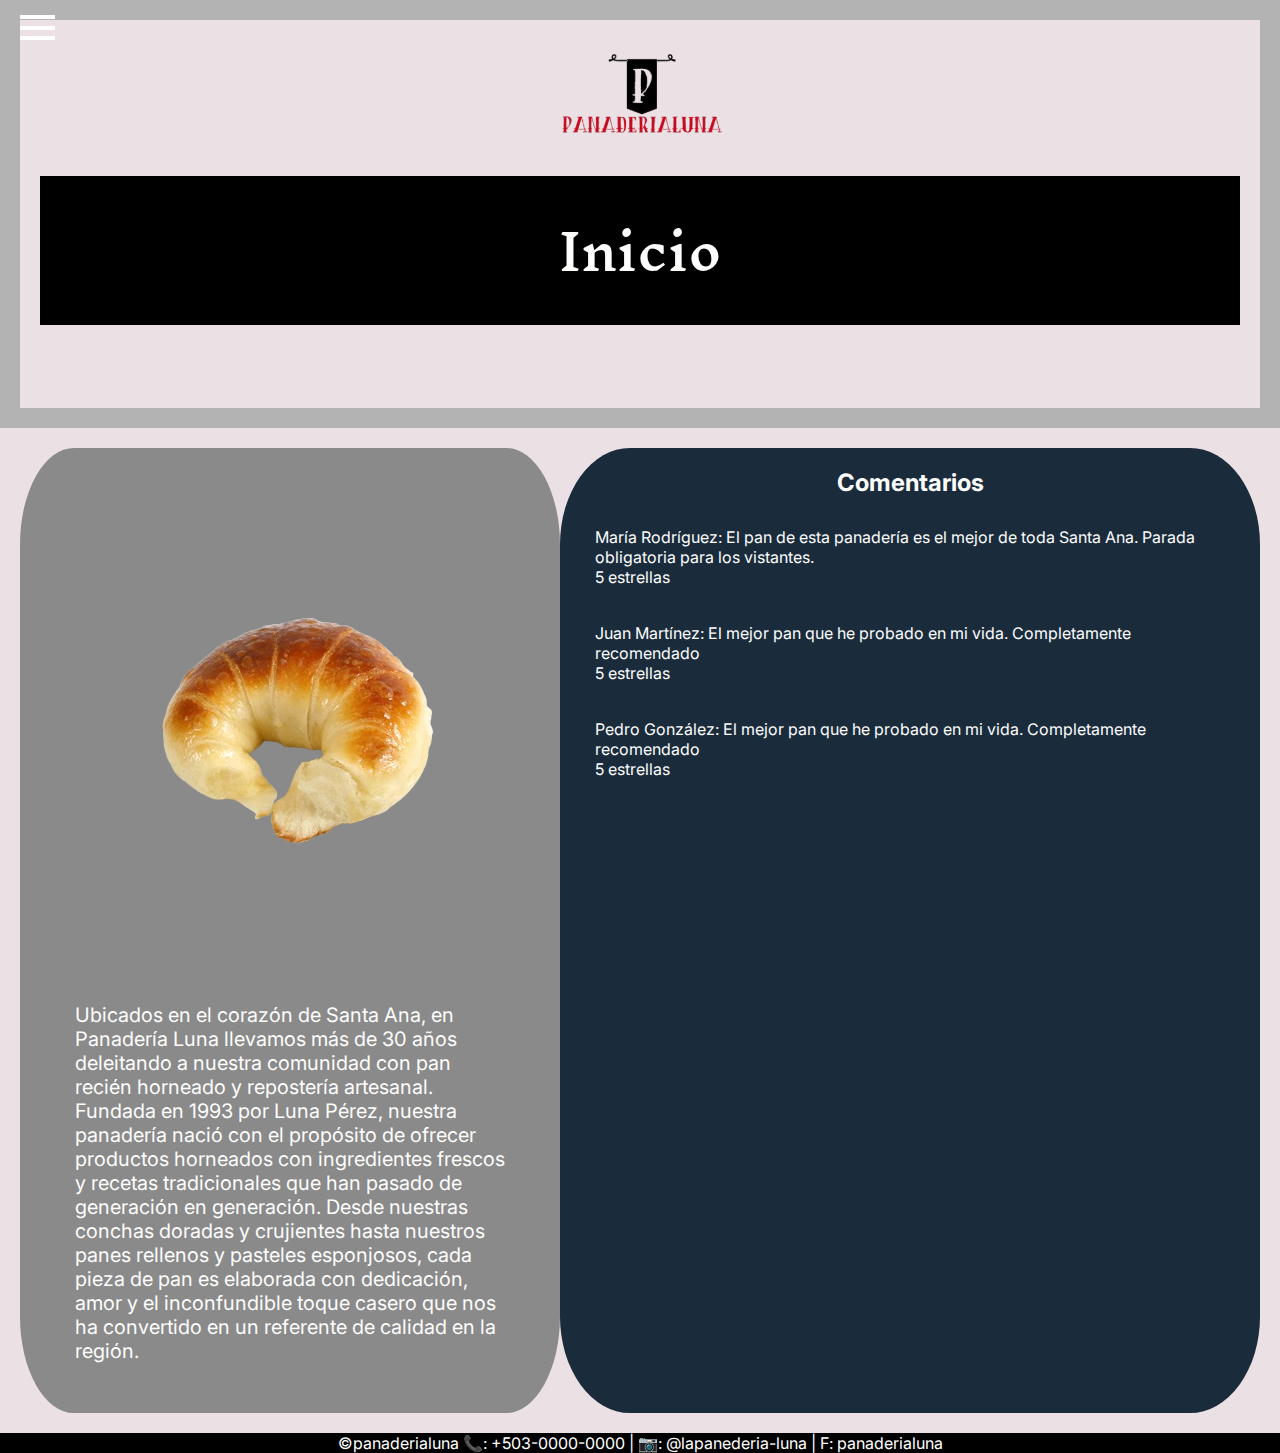
<file: index.html>
<!DOCTYPE html>
<html lang="en">
<head>
    <meta charset="UTF-8">
    <meta name="viewport" content="width=device-width, initial-scale=1.0">
    <title>Panadería Luna | Inicio</title>
    <link rel="stylesheet" href="css/style.css">
    <link rel="shortcut icon" href="img/logo.png" type="image/x-icon">
</head>
<header>
  <div class="main-content">
    <img src="img/logopanaderíaluna.png" alt="Logo Panadería Luna">
    <h1>Inicio</h1>
    <p></p>
  </div>
</header>
<body>
    <input type="checkbox" id="menu-toggle">

    <!-- Boton de menu hamburguesa -->
    <label for="menu-toggle" class="menu-btn">
      <div></div>
      <div></div>
      <div></div>
    </label> 
    <!-- Barra lateral -->
    <div class="sidebar">
      <div class="logo">
              </div>
      <a href="#">Inicio</a>
      <a href="pag/about.html">Sobre nosotros</a>
      <a href="pag/pedidos.html">Pedidos</a>
      <a href="pag/contactos.html">Contacto</a>
    </div>
    <div>
        <div class="contenido">
          <div class="contenido2">
            <img src="img/croissant.png" alt="Croissant">
            <p>Ubicados en el corazón de Santa Ana, en Panadería Luna llevamos más de 30 años deleitando a nuestra comunidad con pan recién horneado y repostería artesanal. Fundada en 1993 por Luna Pérez, nuestra panadería nació con el propósito de ofrecer productos horneados con ingredientes frescos y recetas tradicionales que han pasado de generación en generación.
            Desde nuestras conchas doradas y crujientes hasta nuestros panes rellenos y pasteles esponjosos, cada pieza de pan es elaborada con dedicación, amor y el inconfundible toque casero que nos ha convertido en un referente de calidad en la región.</p>
          </div>
          <div class="contenido3">
            <h2>Comentarios</h2>
            <p>María Rodríguez: El pan de esta panadería es el mejor de toda Santa Ana. Parada obligatoria para los vistantes.<br>5 estrellas</p>
            <p>Juan Martínez: El mejor pan que he probado en mi vida. Completamente recomendado<br>5 estrellas</p>
            <p>Pedro González: El mejor pan que he probado en mi vida. Completamente recomendado<br>5 estrellas</p>
          </div>
        </div>
      <div>
          <footer class="footer">
            ©panaderialuna 📞: +503-0000-0000 | 📷: @lapanederia-luna | F: panaderialuna
          </footer>
        </div>
  </div>
</body>
</html>
</file>
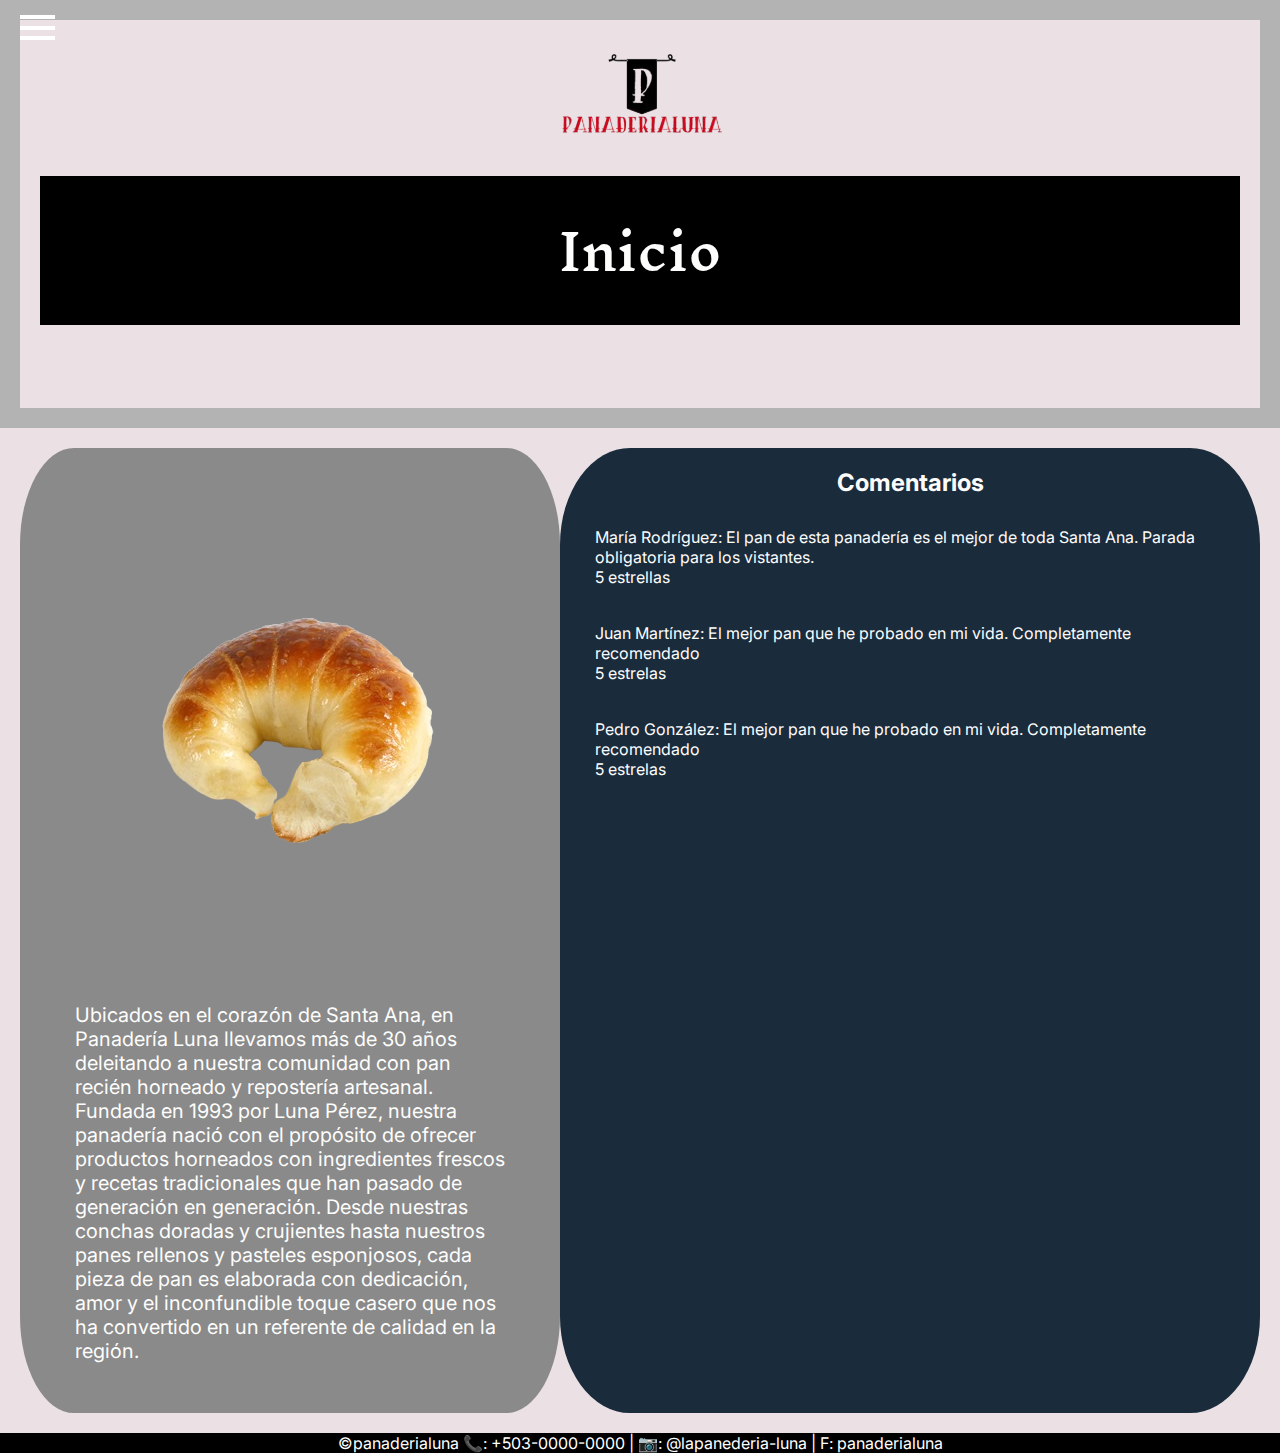
<file: pag/index.html>
<!DOCTYPE html>
<html lang="en">
<head>
    <meta charset="UTF-8">
    <meta name="viewport" content="width=device-width, initial-scale=1.0">
    <title>Panadería Luna | Inicio</title>
    <link rel="stylesheet" href="../css/style.css">
    <link rel="shortcut icon" href="../img/logo.png" type="image/x-icon">
</head>
<header>
  <div class="main-content">
    <img src="../img/logopanaderíaluna.png" alt="">
    <h1>Inicio</h1>
    <p></p>
  </div>
</header>
<body>
    <input type="checkbox" id="menu-toggle">

    <!-- Boton de menu hamburguesa -->
    <label for="menu-toggle" class="menu-btn">
      <div></div>
      <div></div>
      <div></div>
    </label> 
    <!-- Barra lateral -->
    <div class="sidebar">
      <div class="logo">
              </div>
      <a href="#">Inicio</a>
      <a href="about.html">Sobre nosotros</a>
      <a href="pedidos.html">Pedidos</a>
      <a href="contactos.html">Contacto</a>
    </div>
    <div>
        <div class="contenido">
          <div class="contenido2">
            <img src="../img/croissant.png" alt="">
            <p>Ubicados en el corazón de Santa Ana, en Panadería Luna llevamos más de 30 años deleitando a nuestra comunidad con pan recién horneado y repostería artesanal. Fundada en 1993 por Luna Pérez, nuestra panadería nació con el propósito de ofrecer productos horneados con ingredientes frescos y recetas tradicionales que han pasado de generación en generación.
            Desde nuestras conchas doradas y crujientes hasta nuestros panes rellenos y pasteles esponjosos, cada pieza de pan es elaborada con dedicación, amor y el inconfundible toque casero que nos ha convertido en un referente de calidad en la región.</p>
          </div>
          <div class="contenido3">
            <h2>Comentarios</h2>
            <p>María Rodríguez: El pan de esta panadería es el mejor de toda Santa Ana. Parada obligatoria para los vistantes.<br>5 estrellas</p>
            <p>Juan Martínez: El mejor pan que he probado en mi vida. Completamente recomendado<br>5 estrelas</p>
            <p>Pedro González: El mejor pan que he probado en mi vida. Completamente recomendado<br>5 estrelas</p>
          </div>
        </div>
      <div>
          <footer class="footer">
            ©panaderialuna 📞: +503-0000-0000 | 📷: @lapanederia-luna | F: panaderialuna
          </footer>
        </div>
  </div>
</body>
</html>
</file>
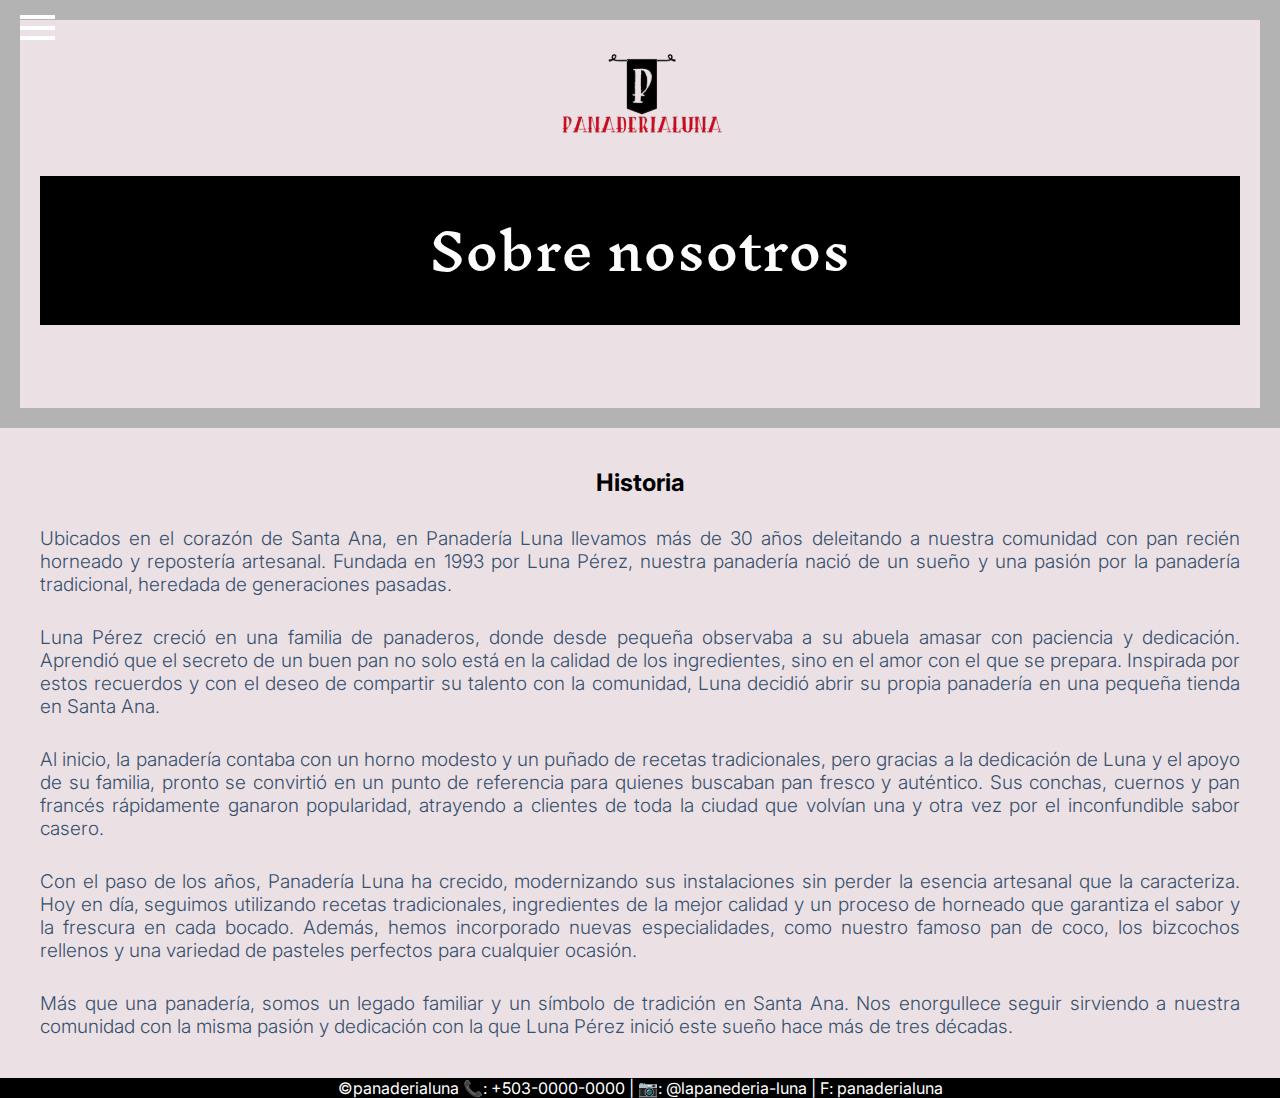
<file: pag/about.html>
<!DOCTYPE html>
<html lang="en">
<head>
    <meta charset="UTF-8">
    <meta name="viewport" content="width=device-width, initial-scale=1.0">
    <title>Panadería Luna | Sobre Nosotros</title>
    <link rel="stylesheet" href="../css/style.css">
    <link rel="shortcut icon" href="../img/logo.png" type="image/x-icon">
</head>
<header>
  <div class="main-content">
    <img src="../img/logopanaderíaluna.png" alt="">
    <h1>Sobre nosotros</h1>
    <p></p>
  </div>
</header>
<body>
    <input type="checkbox" id="menu-toggle">

    <!-- Boton de menu hamburguesa -->
    <label for="menu-toggle" class="menu-btn">
      <div></div>
      <div></div>
      <div></div>
    </label>
  
    <!-- Barra lateral -->
    <div class="sidebar">
      <div class="logo">
        <img src="../img/logopanaderíaluna.png" alt="">
      </div>
      <a href="index.html">Inicio</a>
      <a href="#">Sobre nosotros</a>
      <a href="pedidos.html">Pedidos</a>
      <a href="contactos.html">Contacto</a>
    </div>
    <div class="main-content">
        <h2>Historia</h2>
        <p>Ubicados en el corazón de Santa Ana, en Panadería Luna llevamos más de 30 años deleitando a nuestra comunidad con pan recién horneado y repostería artesanal. Fundada en 1993 por Luna Pérez, nuestra panadería nació de un sueño y una pasión por la panadería tradicional, heredada de generaciones pasadas.</p>
        <p>Luna Pérez creció en una familia de panaderos, donde desde pequeña observaba a su abuela amasar con paciencia y dedicación. Aprendió que el secreto de un buen pan no solo está en la calidad de los ingredientes, sino en el amor con el que se prepara. Inspirada por estos recuerdos y con el deseo de compartir su talento con la comunidad, Luna decidió abrir su propia panadería en una pequeña tienda en Santa Ana.</p>
        <p>Al inicio, la panadería contaba con un horno modesto y un puñado de recetas tradicionales, pero gracias a la dedicación de Luna y el apoyo de su familia, pronto se convirtió en un punto de referencia para quienes buscaban pan fresco y auténtico. Sus conchas, cuernos y pan francés rápidamente ganaron popularidad, atrayendo a clientes de toda la ciudad que volvían una y otra vez por el inconfundible sabor casero.</p>
        <p>Con el paso de los años, Panadería Luna ha crecido, modernizando sus instalaciones sin perder la esencia artesanal que la caracteriza. Hoy en día, seguimos utilizando recetas tradicionales, ingredientes de la mejor calidad y un proceso de horneado que garantiza el sabor y la frescura en cada bocado. Además, hemos incorporado nuevas especialidades, como nuestro famoso pan de coco, los bizcochos rellenos y una variedad de pasteles perfectos para cualquier ocasión.</p>
        <p>Más que una panadería, somos un legado familiar y un símbolo de tradición en Santa Ana. Nos enorgullece seguir sirviendo a nuestra comunidad con la misma pasión y dedicación con la que Luna Pérez inició este sueño hace más de tres décadas.</p>  
    </div>
    <div>
            
        <div>
            <footer class="footer">
              ©panaderialuna 📞: +503-0000-0000 | 📷: @lapanederia-luna | F: panaderialuna
            </footer>
          </div>
    </div>
</body>
</html>
</file>
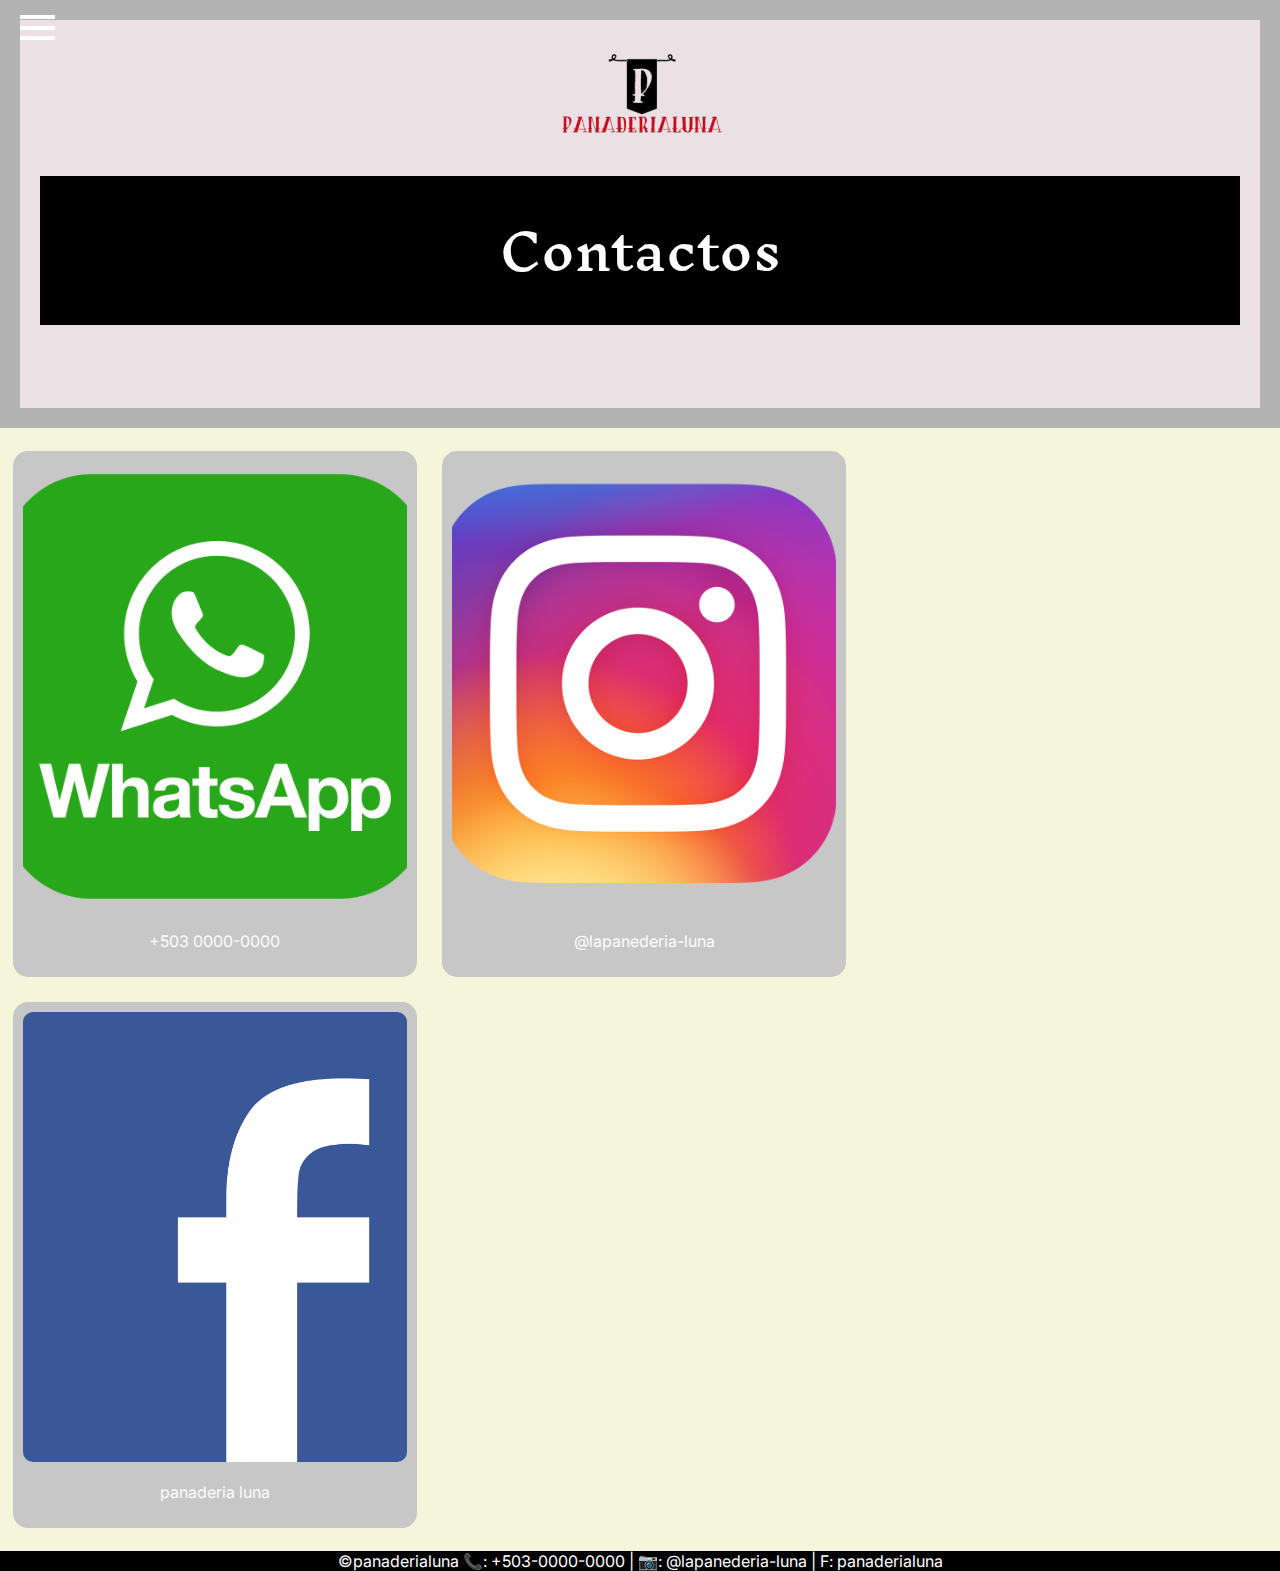
<file: pag/contactos.html>
<!DOCTYPE html>
<html lang="en">
<head>
    <meta charset="UTF-8">
    <meta name="viewport" content="width=device-width, initial-scale=1.0">
    <title>Panadería Luna | Contacto</title>
    <link rel="stylesheet" href="../css/style.css">
    <link rel="shortcut icon" href="../img/logo.png" type="image/x-icon">
</head>
<header>
        <!-- Contenido principal -->
        <div class="main-content">
          <img src="../img/logopanaderíaluna.png" alt="">
            <h1>Contactos</h1>
            <p></p>
          </div>
      
</header>
<body>
    
  <!-- Checbox que controla el menu -->
  <input type="checkbox" id="menu-toggle">

  <!-- Boton de menu hamburguesa -->
  <label for="menu-toggle" class="menu-btn">
    <div></div>
    <div></div>
    <div></div>
  </label>

  <!-- Barra lateral -->
  <div class="sidebar">
    <div class="logo">
      <img src="../img/logopanaderíaluna.png" alt="">
    </div>
    <a href="index.html">Inicio</a>
    <a href="about.html">Sobre nosotros</a>
    <a href="pedidos.html">Pedidos</a>
    <a href="#">Contacto</a>
  </div>

    <div class="row">
        <div class="card2">
          <img src="../img/pngegg.png" alt="Cúrcuma">
          <p>+503 0000-0000</p>

        </div>
        <div class="card2">
            <img src="../img/pngegg (2).png" alt="Cúrcuma">
            <p>@lapanederia-luna</p>
        </div>
        <div class="card2">
            <img src="../img/pngegg (1).png" alt="Cúrcuma">
            <p>panaderia luna</p>
        </div>
    </div>
<div>
            
    <div>
        <footer class="footer">
          ©panaderialuna 📞: +503-0000-0000 | 📷: @lapanederia-luna | F: panaderialuna
        </footer>
      </div>
</div>
</body>
</html>
</file>
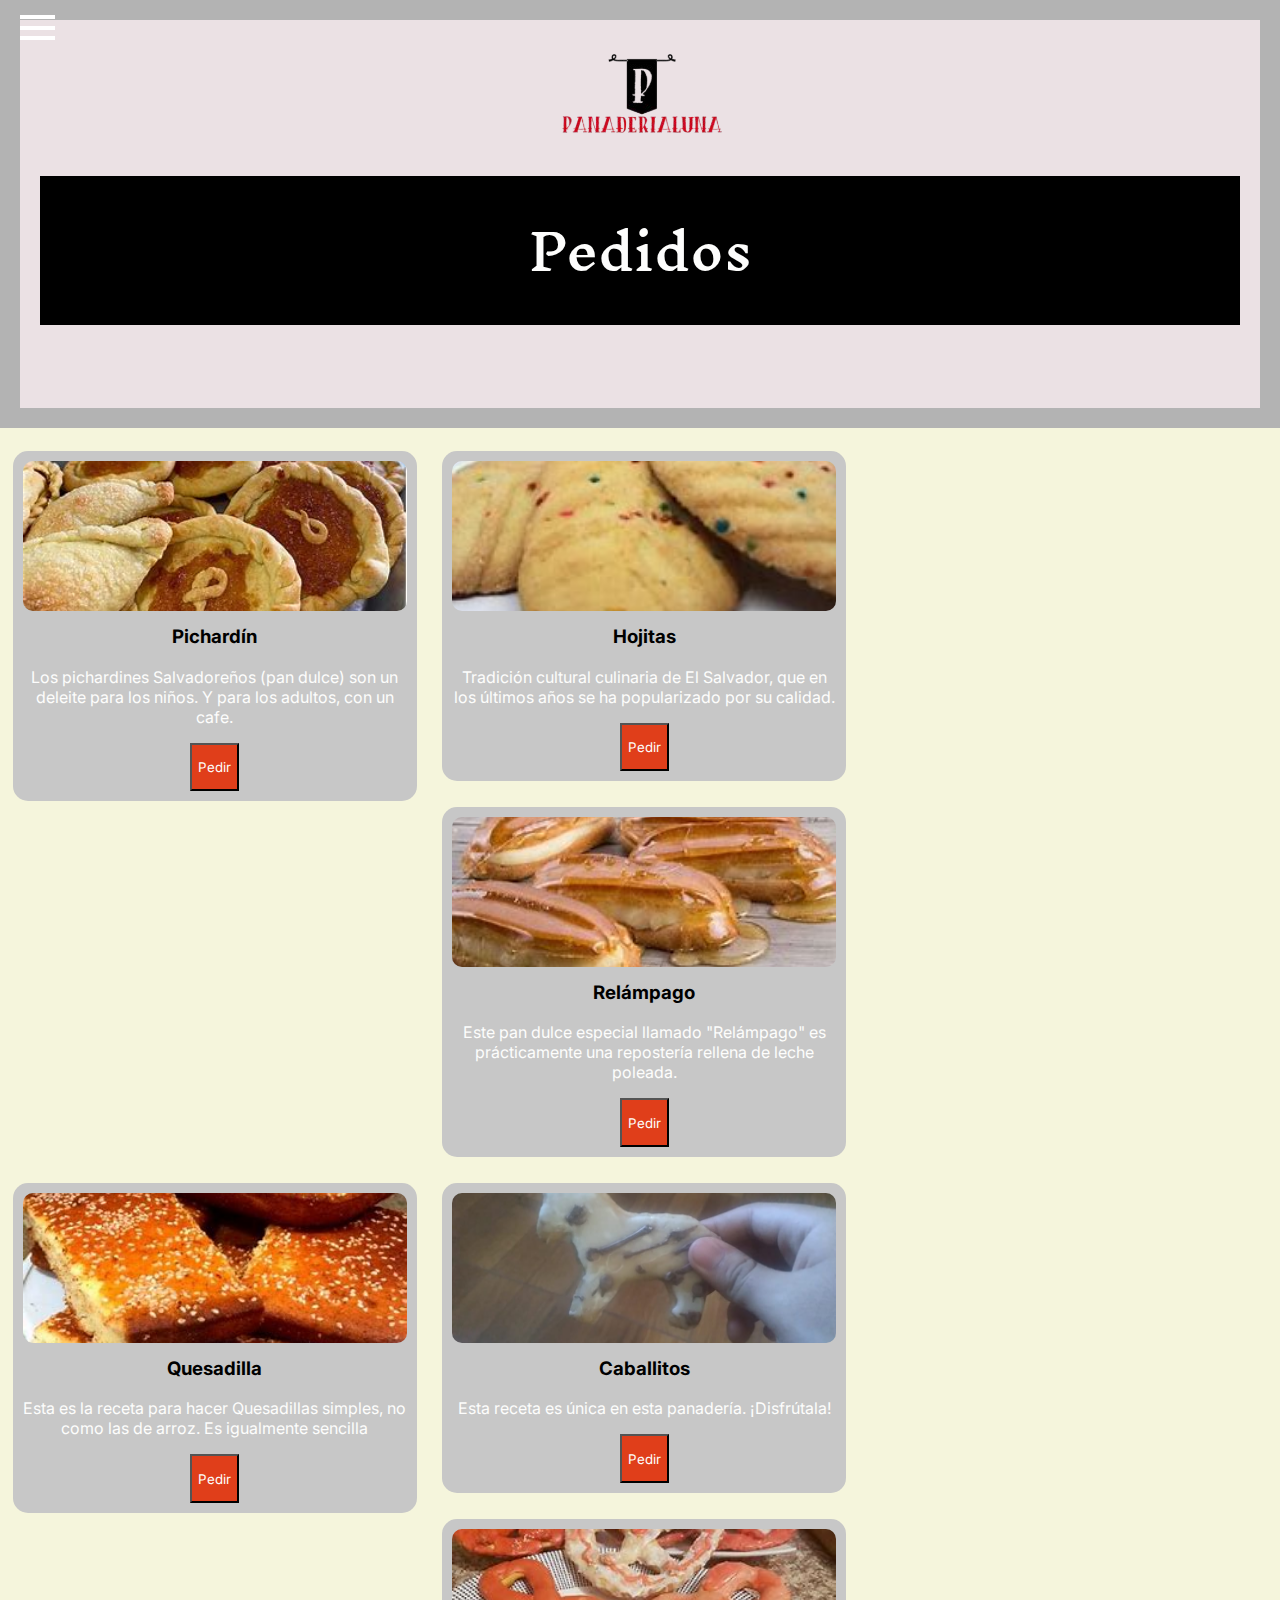
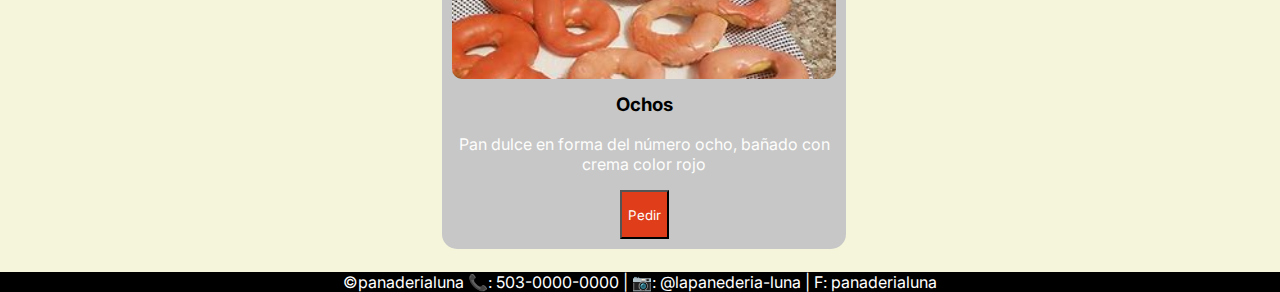
<file: pag/pedidos.html>
<!DOCTYPE html>
<html lang="en">
<head>
    <meta charset="UTF-8">
    <meta name="viewport"
    content="width=device-width,initial-scale=0.1">
    <meta name="viewport" content="width=device-width, initial-scale=1.0">
    <title>Panadería Luna | Pedidos</title>
    <link rel="stylesheet" href="../css/style.css">
    <link rel="shortcut icon" href="../img/logo.png" type="image/x-icon">
</head>
<div>
<header>
    <!-- Contenido principal -->
    <div class="main-content">
      <img src="../img/logopanaderíaluna.png" alt="">
      <h1>Pedidos</h1>
      <p></p>
    </div>

</header>
<body>

  <!-- Checbox que controla el menu -->
  <input type="checkbox" id="menu-toggle">

  <!-- Boton de menu hamburguesa -->
  <label for="menu-toggle" class="menu-btn">
    <div></div>
    <div></div>
    <div></div>
  </label>

  <!-- Barra lateral -->
  <div class="sidebar">
    <div class="logo">
      <img src="../img/logo.png" alt="">
    </div>
    <a href="index.html">Inicio</a>
    <a href="about.html">Sobre nosotros</a>
    <a href="#">Pedidos</a>
    <a href="contactos.html">Contacto</a>
  </div>

  <div>
    <div class="row">
      <div class="card">
        <img src="../img/descargar.jfif" alt="Pichardín" title="Pichardín">
        <h3>Pichardín</h3>
        <p>Los pichardines Salvadoreños (pan dulce) son un deleite para los niños. Y para los adultos, con un cafe.</p>
        <button class="button"><p>Pedir</p></button>
      </div>
      <div class="card">
        <img src="../img/hojitas.jfif" alt="Hojitas" tittle="Hojitas">
        <h3>Hojitas</h3>
        <p>Tradición cultural culinaria de El Salvador, que en los últimos años se ha popularizado por su calidad.</p>
        <button class="button"><p>Pedir</p></button>
      </div>
      <div class="card">
        <img src="../img/rela,mpago.jfif" alt="Relámpago" title="Relámpago">
        <h3>Relámpago</h3>
        <p>Este pan dulce especial llamado "Relámpago" es prácticamente una repostería rellena de leche poleada.</p>
        <button class="button"><p>Pedir</p></button>
      </div>
      <div class="card">
        <img src="../img/quesadilla.jfif" alt="Quesadilla" title="Quesadilla">
        <h3>Quesadilla</h3>
        <p>Esta es la receta para hacer Quesadillas simples, no como las de arroz. Es igualmente sencilla </p>
        <button class="button"><p>Pedir</p></button>
      </div>
      <div class="card">
        <img src="../img/caballito.jpg" alt="Caballitos" title="Caballitos">
        <h3>Caballitos</h3>
        <p>Esta receta es única en esta panadería. ¡Disfrútala!</p>
        <button class="button"><p>Pedir</p></button>
      </div>
      <div class="card">
        <img src="../img/ochos.jfif" alt="Ochos" title="Ochos">
        <h3>Ochos</h3>
        <p>Pan dulce en forma del número ocho, bañado con crema color rojo</p>
        <button class="button"><p>Pedir</p></button>
      </div>
    </div>
  </div>
  </div>
  <div>
    <footer class="footer">
      ©panaderialuna 📞: 503-0000-0000 | 📷: @lapanederia-luna | F: panaderialuna
    </footer>
  </div>
</body>
</div>
</html>
</file>
<file: css/style.css>
@import url('https://fonts.googleapis.com/css2?family=Inknut+Antiqua:wght@300;400;500;600;700;800;900&family=Inter:ital,opsz,wght@0,14..32,100..900;1,14..32,100..900&display=swap');
body{
  background-color: #9c9a9a;
}

@import url('https://fonts.googleapis.com/css2?family=Playfair+Display:ital,wght@0,400..900;1,400..900&display=swap');
body {
  font-family: "Inter", serif;
  margin: 0;
  padding: 0;
  background-color: #8a8a8a;
  transition: margin-left 0.3s;

}
/*logo*/
.logo{
  position: absolute;
  top: 0;
  right: 0;
  width: 100px;
}

/* Estilos de la barra lateral */
.sidebar {
  height: 100%;
  width: 0;
  position: fixed;
  top: 0;
  left: 0;
  background-color: #37506e;
  overflow-x: hidden;
  transition: 0.3s;
  padding-top: 20px;
  color: white;
  z-index: 2;
}

.sidebar .logo {
  display: flex;
  justify-content: center;
  margin-bottom: 30px;
}

.sidebar .logo img {
  width: 60px;
  height: auto;
  border-radius: 50%;
}

.sidebar a {
  display: block;
  color: #ffffff;
  padding: 15px 20px;
  text-decoration: none;
  font-size: 18px;
  text-align: left;
  border-bottom: 1px solid #fdfdfc;
  transition: 0.3s;
  font-family: "Inter";
}

.sidebar a:hover {
  background-color: #575757;
}

/* Checkbox oculto para controlar el menú */
#menu-toggle {
  display: none;
}

/* Botón de menú hamburguesa */
.menu-btn {
  position: absolute;
  top: 15px;
  left: 20px;
  cursor: pointer;
  z-index: 3;
  display: flex;
  flex-direction: column;
  justify-content: space-between;
  width: 35px;
  height: 25px;
}

.menu-btn div {
  width: 100%;
  height: 4px;
  background-color: #ffffff;
  transition: 0.4s;
}

/* Abrir el menú cuando el checkbox está activado */
#menu-toggle:checked ~ .sidebar {
  width: 250px;
}

#menu-toggle:checked ~ .main-content {
  margin-left: 250px;
}

/* Animación del botón hamburguesa */
#menu-toggle:checked + .menu-btn div:nth-child(1) {
  transform: translateY(10px) rotate(45deg);
}

#menu-toggle:checked + .menu-btn div:nth-child(2) {
  opacity: 0;
}

#menu-toggle:checked + .menu-btn div:nth-child(3) {
  transform: translateY(-10px) rotate(-45deg);
}

/* Contenido principal */
.main-content {
  transition: margin-left 0.3s;
  padding: 20px;
  text-align: center;
  background-color: #ebe1e4;
}
.main-content h1{
  font-weight: 500;
  font-size: 50px;
}
.main-content p{
  font-weight: 300;
  font-size: 19px;
  color: #37506e;
  text-align: justify;
  margin: 10px;
  padding: 10px;
  border-radius: 15px;
}
.contenido{
  flex-direction: row;
  padding: 20px;
  text-align: center;
  background-color: #ebe1e4;
}
.contenido2{
  text-align: center;
  flex-direction: column;
  background-color: #1a2b3c;
  padding: 20px;
  text-align: center;
}
.contenido2 img{
  width: 500px;
}
.contenido2 h1{
  font-weight: 500;
  font-size: 50px;
}
h1 {
  color: #fdfdfc;
  font-family: "Inknut Antiqua";
  background-color: #000000;
  padding: 10px;
}

p {
  color: #fdfdfc;
  font-family: "Inter";
}
/*los pedidos*/
body {
  background-color: #f5f5dc;
  font-family: "Inter";
  margin: 0;
  padding: 0;
}
header {
  background-color: #b3b3b3;
  color: white;
  text-align: center;
  padding: 20px;
}
.row {
  width: 100%;
  overflow: hidden;
  padding: 10px 0;
  text-align: center;
}
 
.card {
  background-color: #c7c7c7;
  width: 30%;
  margin: 1%;
  float: left;
  border-radius: 15px;
  text-align: center;
  padding: 10px;
  font-family: "Oswald", sans-serif;
}
 
.card img {
  width: 100%;
  height: 150px;
  object-fit: cover;
  border-radius: 10px;
}
.card h3 {
  margin-top: 10px;
  font-family: "Inter";
}

/*footer*/
.footer{

  flex: 1;
  background-color: black;
  font-family: "Inter";
  text-align: center;
  color: white;
}
/*button*/
.button{
  color: #000000;
  background-color: #e03e1a;
}
/*card2*/
.card2 {
  background-color: #c7c7c7;
  width: 30%;
  margin: 1%;
  float: left;
  border-radius: 15px;
  text-align: center;
  padding: 10px;
  font-family: "Oswald", sans-serif;
}
 
.card2 img {
  width: 100%;
  height: 450px;
  object-fit: cover;
  border-radius: 10px;
}
.card2 h3 {
  margin-top: 10px;
}
/*coentarios*/
.main-content {
  transition: margin-left 0.3s;
  padding: 20px;
  text-align: center;
  background-color: #ebe1e4;
}
.main-content h1{
  font-weight: 500;
  font-size: 50px;
}
.main-content h2{
  color: #000000;
}
.main-content p{
  font-weight: 300;
  font-size: 19px;
  color: #37506e;
  margin: 10px;
  padding: 10px;
  border-radius: 15px;
}
.contenido{
  flex-direction: row;
  display: flex;
  flex-direction: row;
  justify-content: space-around;
  align-items: stretch;
  padding: 20px;
  text-align: center;
  background-color: #ebe1e4;
}
.contenido2{
  text-align: center;
  flex-direction: column;
  background-color: #8a8a8a;
  width: 47%;
  border-radius: 10%;
  font-size: 20px;
  padding: 20px;
  text-align: center;
}
.contenido2 img{
  width: 500px;
  align-items: center;
  padding: 20px;
  text-align: center;
  width: 47%;
  border-radius: 10%;
  margin-right: 50px;
}
.contenido2 img{
  width: 500px;
  padding: 0px;
  margin: 0px;

}
.contenido2 h1{
  font-weight: 500;
  font-size: 50px;
}

.contenido3{
  background-color: #1a2b3c;
  color: #fdfdfc;
  border-radius: 10%;
  align-items: center;
}
.contenido p{
  text-align: left;
  padding: 10px 35px 10px 35px;
}

h1 {
  color: #fdfdfc;
  font-family: "Inknut Antiqua";
  background-color: #000000;
  padding: 10px;
}

.dos {
  color: #fdfdfc;
  font-family: "Inknut Antiqua";
  background-color: #000000;
  padding: 10px;
}
@media (max-width: 768px) {
  .contenido {
    display: flex;
    flex-direction: column;
    justify-content: center;
    padding: 10px;
  }
  .contenido p {
    padding: 10px;
    text-align: center;
  }
  .contenido2{
    width: 90%;
    margin: 15px 0px 15px 0px;
    justify-content: center;
  }
  .contenido2 p{
    font-size: 17px;
  }
  .contenido2 img {
    width: 90%;
    margin: 0;
    display: block;
  }
  .contenido3{
    border-radius: 10%;
  }
  .card, .card2 {
    width: 90%;
    float: none;
    margin: 10px auto;
  }

  .main-content h1 {
    font-size: 32px;
  }

  .main-content p {
    font-size: 16px;
  }
}
</file>
